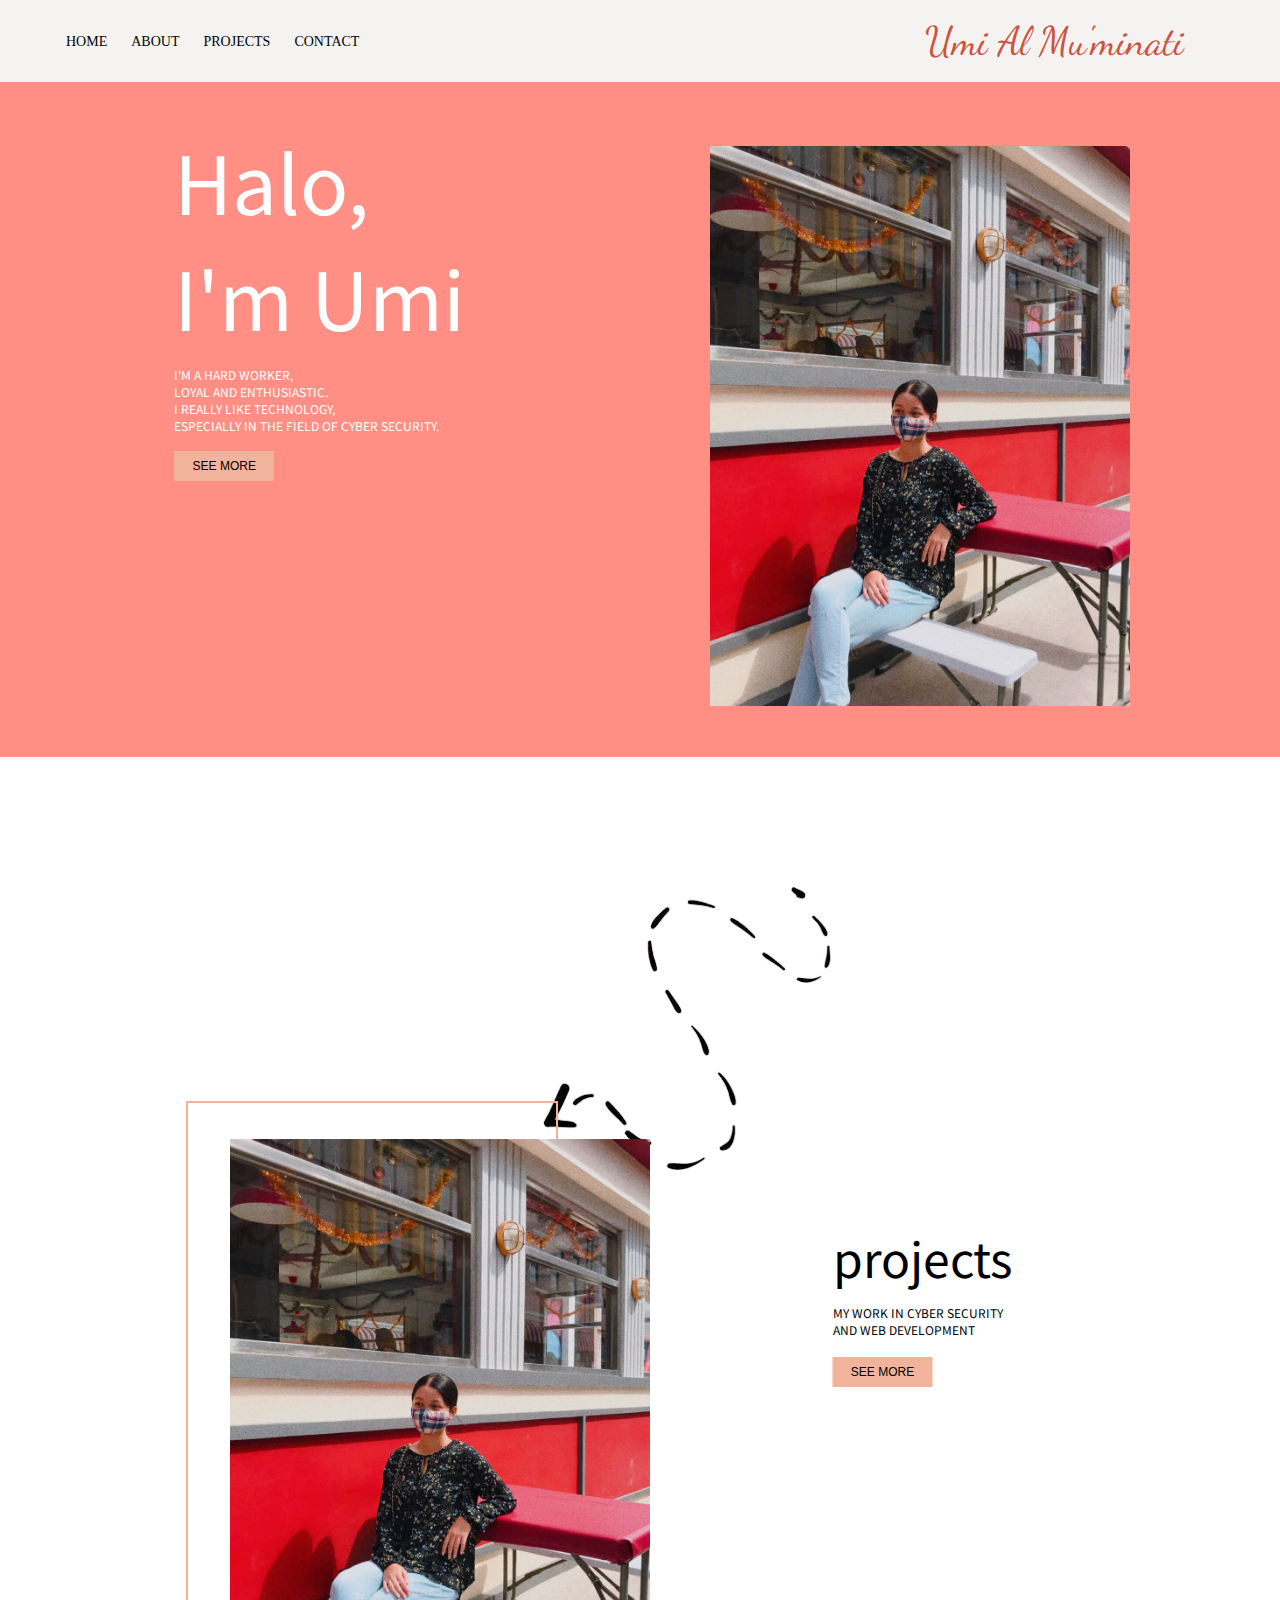
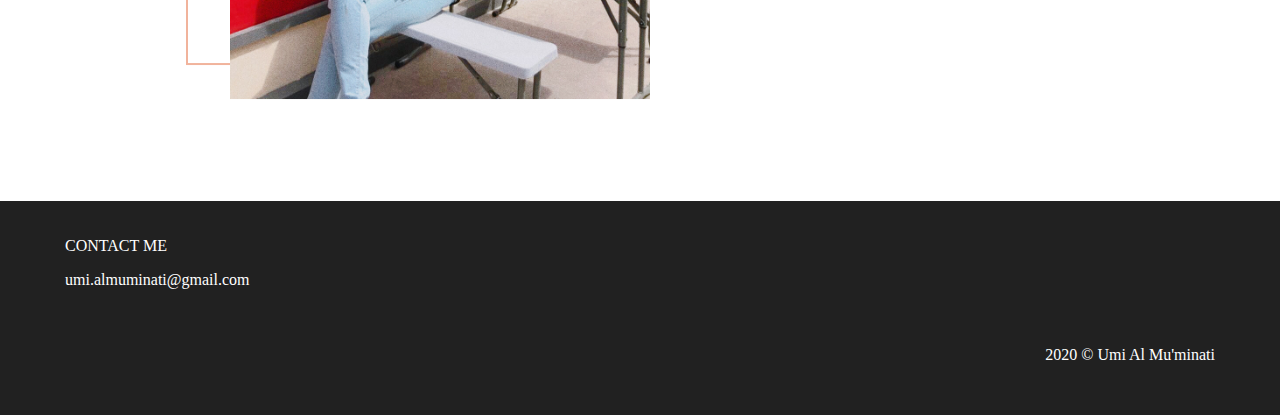
<file: index.html>
<!DOCTYPE html>
<html>
<head>
	<title>HOME | Umi Al</title>
	<link rel="stylesheet" type="text/css" href="asset/styles/style.css">
	<link rel="icon" type="image/jpg" href="asset/images/pinterest/5c62ae509bdf8f915fc8b3859df37cab.jpg">
</head>
<body>
	<header>
		<nav>
			<ul>
				<li><a href="index.html">HOME</a></li>
				<li><a href="about.html">ABOUT</a></li>
				<li><a href="projects.html">PROJECTS</a></li>
				<li><a href="#contact">CONTACT</a></li>
			</ul>
			<div class="my-name">Umi Al Mu'minati</div>
		</nav>
	</header>

	<div class="container-content-one">
		<div class="content-text">
			Halo, <br>
			I'm Umi <br>
			<p>I'M A HARD WORKER, <br>
				LOYAL AND ENTHUSIASTIC. <br>
				I REALLY LIKE TECHNOLOGY, <br>
				ESPECIALLY IN THE FIELD OF CYBER SECURITY.
			</p>
			<a href="about.html"><button class="learn-more-button">SEE MORE</button></a>
		</div>
		<div class="content-image"><img src="asset/images/Lumii_20201127_184112221.jpg"></div>
	</div>

	<div class="container-content-two">
		<div class="arrow"><img src="asset/images/pinterest/408782f8c36de62890b63763022cf1d6__1_-removebg-preview.png"></div>
		<div class="content-image-two"><img src="asset/images/Lumii_20201127_184112221.jpg"></div>

		<div class="content-text-two">
			projects
			<p>
			MY WORK IN CYBER SECURITY <br>
			AND WEB DEVELOPMENT
			</p>
			<a href="projects.html"><button class="learn-more-button-two">SEE MORE</button></a>
		</div>
	</div>

	<footer id="contact">
		<div class="copy-right">2020 &copy Umi Al Mu'minati</div>
		<div class="contact-me">CONTACT ME</div>
		<div class="contact-me">umi.almuminati@gmail.com</div>
	</footer>
</body>
</html>
</file>
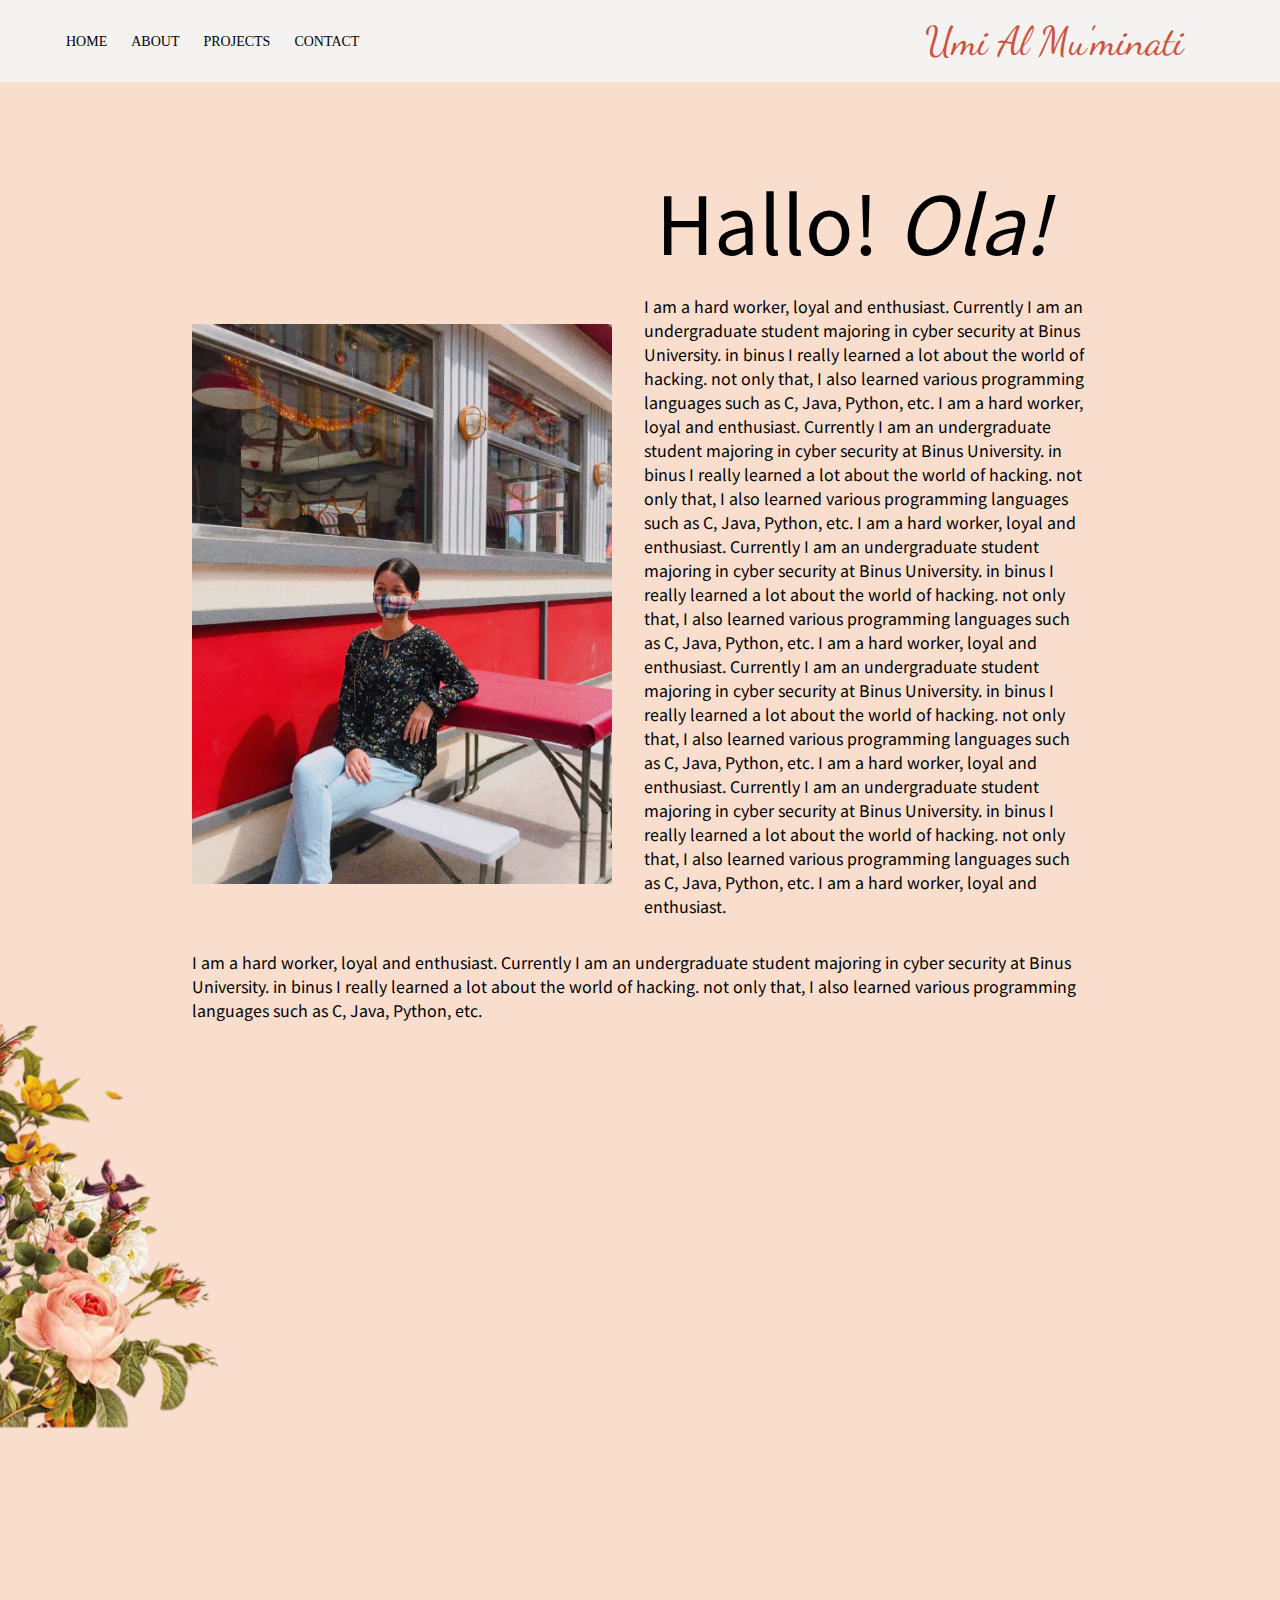
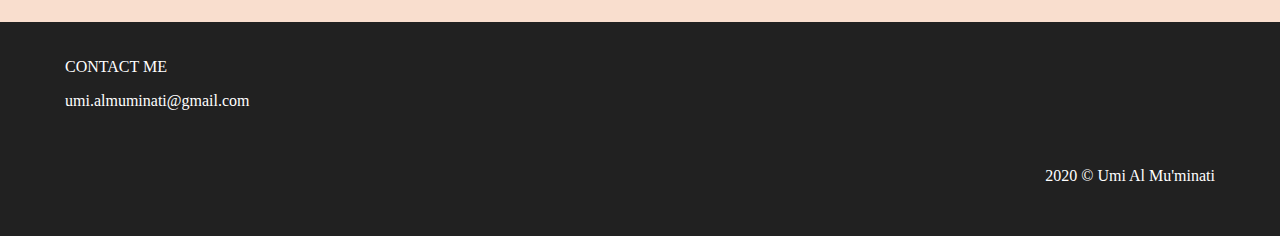
<file: about.html>
<!DOCTYPE html>
<html>
<head>
	<title>ABOUT | Umi Al</title>
	<link rel="stylesheet" type="text/css" href="asset/styles/style.css">
	<link rel="stylesheet" type="text/css" href="asset/styles/about.css">
	<link rel="icon" type="image/jpg" href="asset/images/pinterest/5c62ae509bdf8f915fc8b3859df37cab.jpg">
</head>
<body>
	<header>
		<nav>
			<ul>
				<li><a href="index.html">HOME</a></li>
				<li><a href="about.html">ABOUT</a></li>
				<li><a href="projects.html">PROJECTS</a></li>
				<li><a href="#contact">CONTACT</a></li>
			</ul>
			<div class="my-name">Umi Al Mu'minati</div>
		</nav>
	</header>

	<!-- <div class="content-about-me"> -->
		<div class="content-profile">
			<div class="text1">Hallo! <i>Ola!</i></div>
			<div class="text">
					<div class="image"><img src="asset/images/Lumii_20201127_184112221.jpg"></div>
				<p>
					I am a hard worker, loyal and enthusiast.
 					Currently I am an undergraduate student majoring in cyber security 
 					at Binus University. 
					in binus I really learned a lot about the world of hacking. not only that, I also learned various programming languages ​​such as C, Java, Python, etc.
					I am a hard worker, loyal and enthusiast.
 					Currently I am an undergraduate student majoring in cyber security 
 					at Binus University. 
					in binus I really learned a lot about the world of hacking. not only that, I also learned various programming languages ​​such as C, Java, Python, etc.
					I am a hard worker, loyal and enthusiast.
 					Currently I am an undergraduate student majoring in cyber security 
 					at Binus University. 
					in binus I really learned a lot about the world of hacking. not only that, I also learned various programming languages ​​such as C, Java, Python, etc.
					I am a hard worker, loyal and enthusiast.
 					Currently I am an undergraduate student majoring in cyber security 
 					at Binus University. 
					in binus I really learned a lot about the world of hacking. not only that, I also learned various programming languages ​​such as C, Java, Python, etc.
					I am a hard worker, loyal and enthusiast.
 					Currently I am an undergraduate student majoring in cyber security 
 					at Binus University. 
					in binus I really learned a lot about the world of hacking. not only that, I also learned various programming languages ​​such as C, Java, Python, etc.
					I am a hard worker, loyal and enthusiast. 
				</p>
			</div>
			<div class="text2">
				<p>
 					I am a hard worker, loyal and enthusiast.
 					Currently I am an undergraduate student majoring in cyber security 
 					at Binus University. 
					in binus I really learned a lot about the world of hacking. not only that, I also learned various programming languages ​​such as C, Java, Python, etc. 
				</p>
			</div>

			<img class="image-decor2" src="asset/images/pinterest/ad685f2c7fa1a05a040c54ef4881009c-removebg-preview.png">
		</div>
	<!-- </div> -->

	<footer id="contact">
		<div class="copy-right">2020 &copy Umi Al Mu'minati</div>
		<div class="contact-me">CONTACT ME</div>
		<div class="contact-me">umi.almuminati@gmail.com</div>
	</footer>
</body>
</html>
</file>
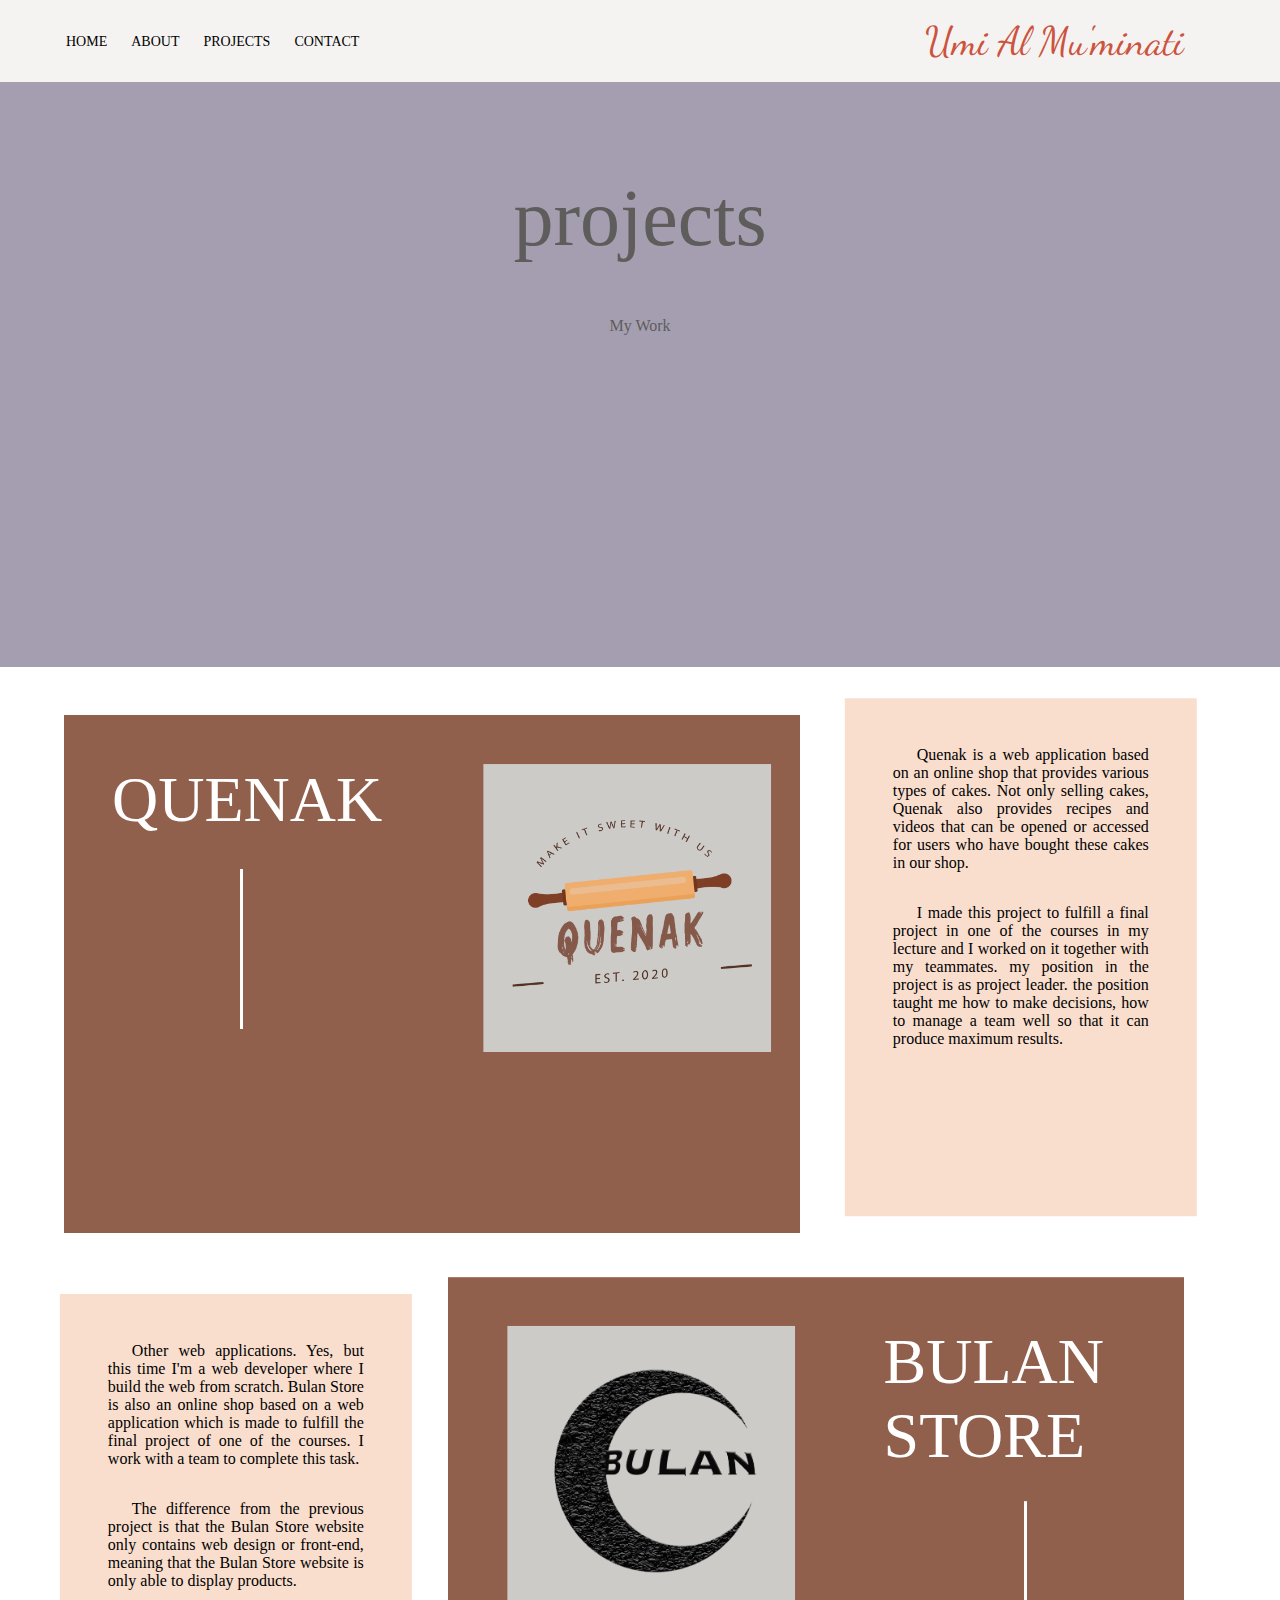
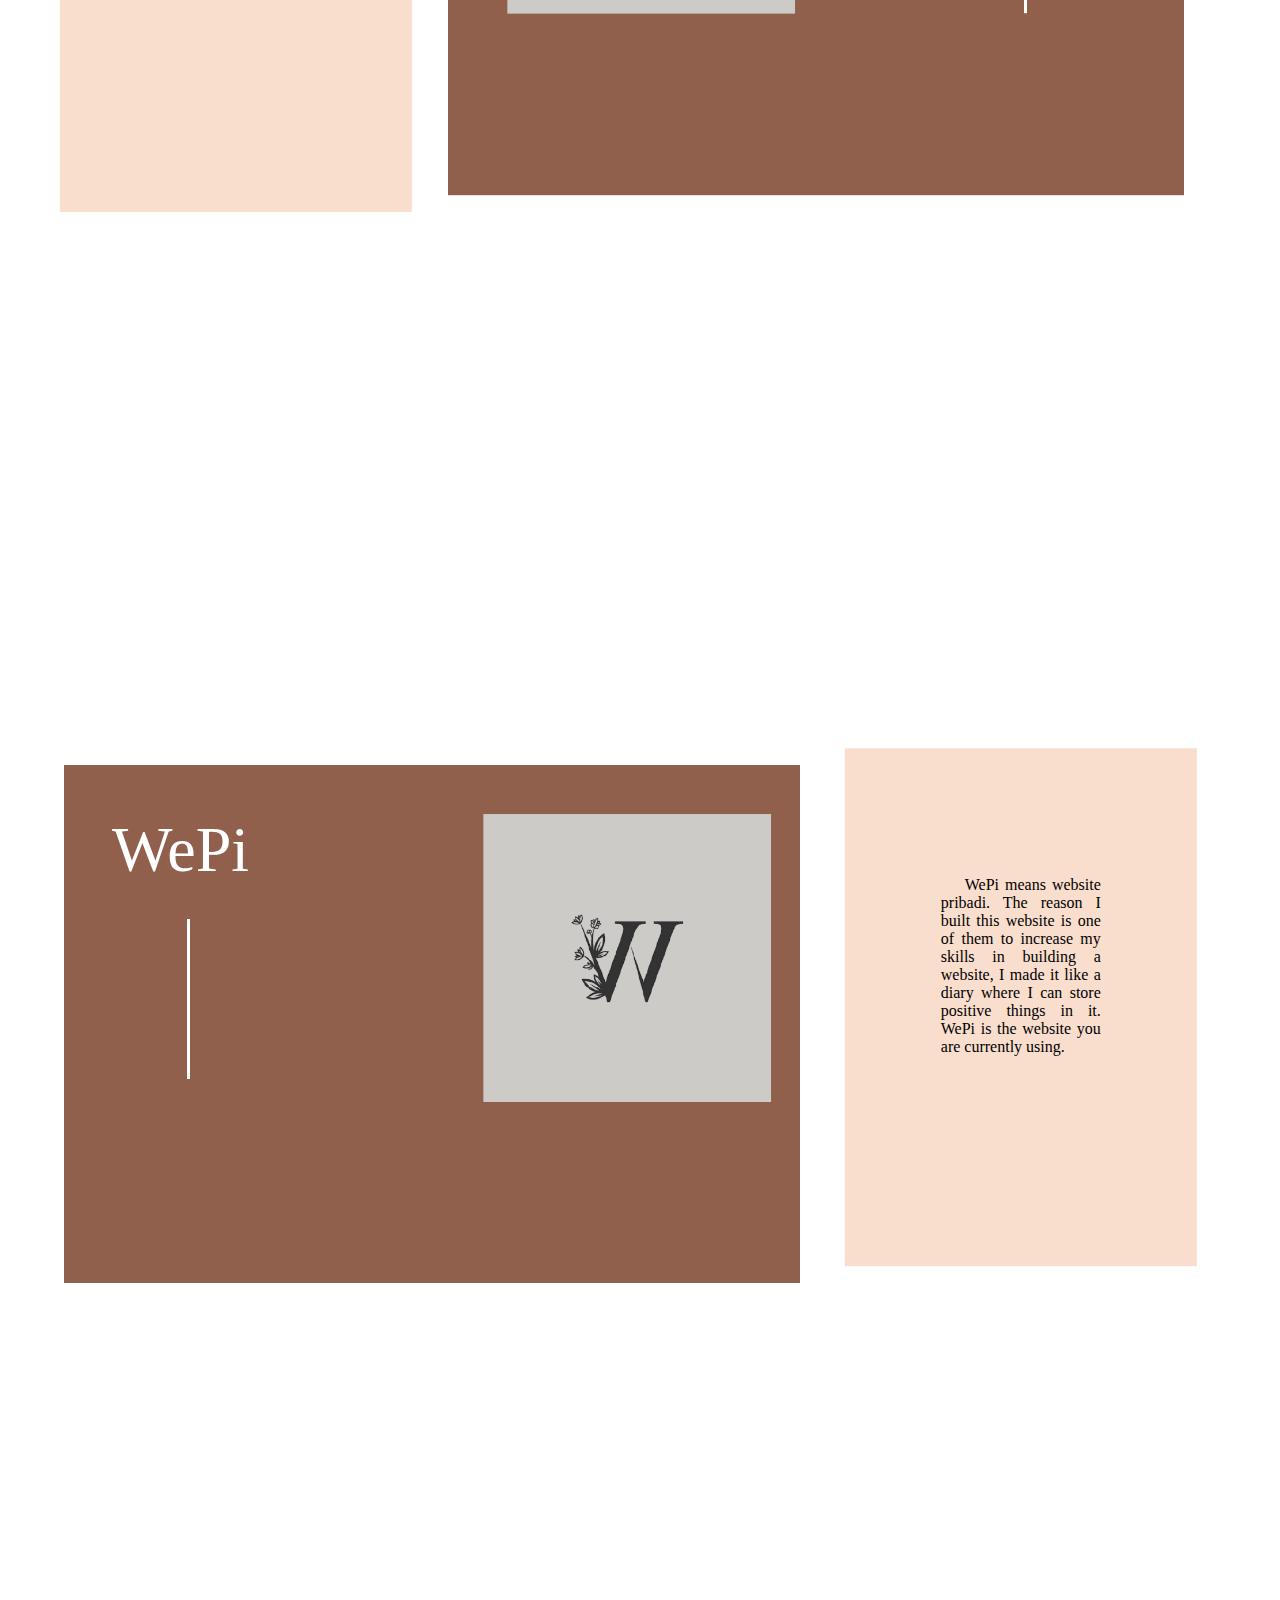
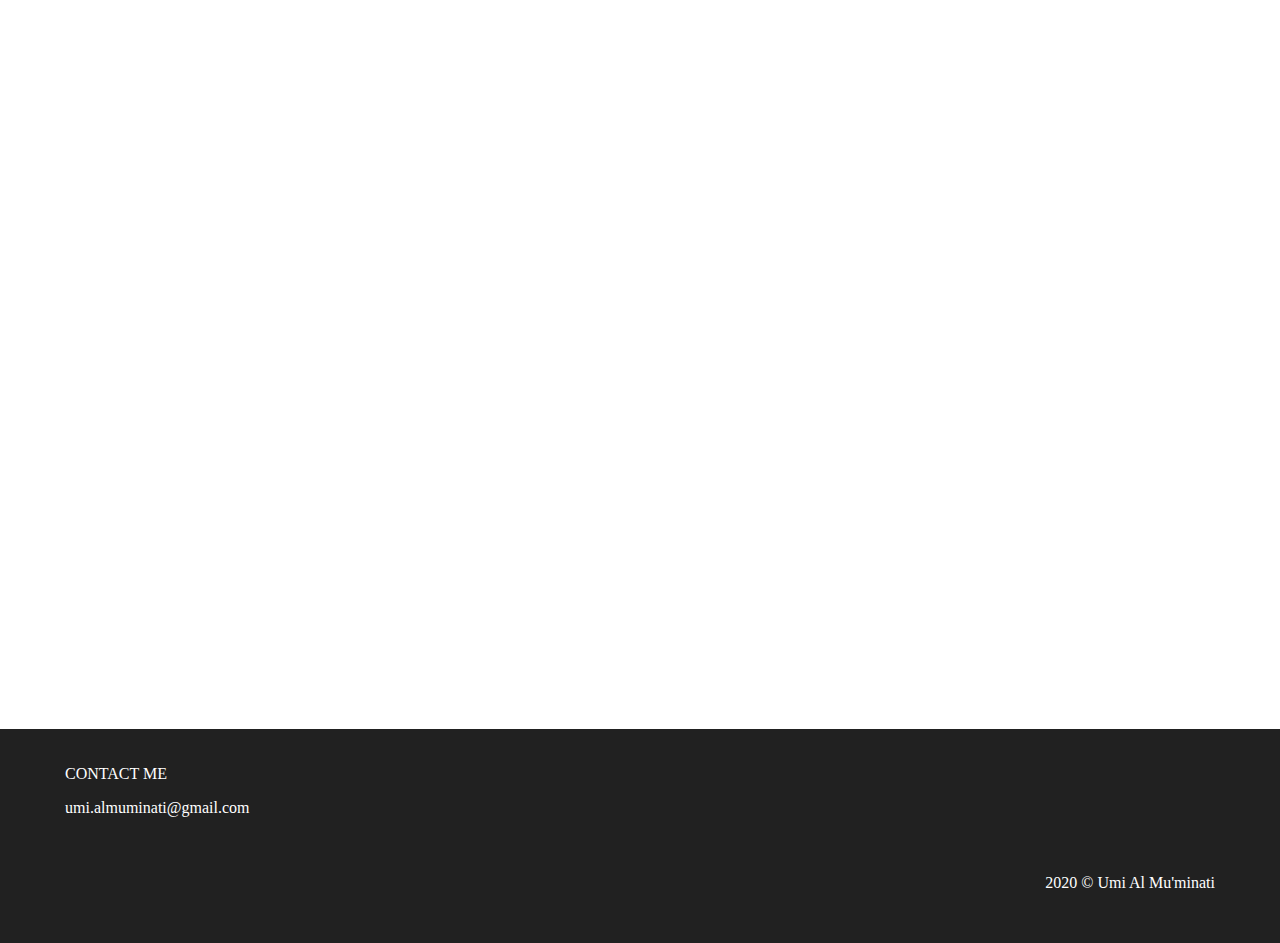
<file: projects.html>
<!DOCTYPE html>
<html>
<head>
	<title>PROJECTS | Umi Al</title>
	<link rel="stylesheet" type="text/css" href="asset/styles/style.css">
	<link rel="stylesheet" type="text/css" href="asset/styles/projects.css">
	<link rel="icon" type="image/jpg" href="asset/images/pinterest/5c62ae509bdf8f915fc8b3859df37cab.jpg">
</head>
<body>
	<header>
		<nav>
			<ul>
				<li><a href="index.html">HOME</a></li>
				<li><a href="about.html">ABOUT</a></li>
				<li><a href="projects.html">PROJECTS</a></li>
				<li><a href="#contact">CONTACT</a></li>
			</ul>
			<div class="my-name">Umi Al Mu'minati</div>
		</nav>
	</header>

	<div class="content-pertama">
		<div class="text-projects">projects</div>
		<div class="my-work">My Work</div>
	</div>

	<div class="main-content">
		<div class="box1">
			<div class="project-name">QUENAK</div>
			<div class="vertical-line"></div>
			<img class="brand-logo" src="asset/images/logofix-01.png">
		</div>
		<div class="box2">
			<p>
				Quenak is a web application based on an online shop that provides various types of cakes. Not only selling cakes, Quenak also provides recipes and videos that can be opened or accessed for users who have bought these cakes in our shop. 
			</p>
			<p>
				I made this project to fulfill a final project in one of the courses in my lecture and I worked on it together with my teammates. my position in the project is as project leader. the position taught me how to make decisions, how to manage a team well so that it can produce maximum results.
			</p>
		</div>

		<div class="box-reverse1">
			<div class="project-name-reverse">BULAN <br> STORE</div>
			<div class="vertical-line-reverse"></div>
			<img class="brand-logo-reverse" src="asset/images/L0G0-BULAN.png">
		</div>
		<div class="box-reverse2">
			<p>
				Other web applications. Yes, but this time I'm a web developer where I build the web from scratch. Bulan Store is also an online shop based on a web application which is made to fulfill the final project of one of the courses. I work with a team to complete this task.
			</p>
			<p>
				The difference from the previous project is that the Bulan Store website only contains web design or front-end, meaning that the Bulan Store website is only able to display products.
			</p>
		</div>

		<div class="box1">
			<div class="project-name">WePi</div>
			<div class="vertical-line-reverse2"></div>
			<img class="brand-logo" src="asset/images/pinterest/5c62ae509bdf8f915fc8b3859df37cab-removebg-preview.png">
		</div>
		<div class="box-reverse3">
			<p>
				WePi means website pribadi. The reason I built this website is one of them to increase my skills in building a website, I made it like a diary where I can store positive things in it.
				WePi is the website you are currently using.
			</p>
		</div>
	</div>

	<footer id="contact">
		<div class="copy-right">2020 &copy Umi Al Mu'minati</div>
		<div class="contact-me">CONTACT ME</div>
		<div class="contact-me">umi.almuminati@gmail.com</div>
	</footer>
</body>
</html>
</file>
<file: asset/styles/style.css>
@import url('https://fonts.googleapis.com/css2?family=Andika+New+Basic&family=Noto+Sans+JP&display=swap');
@import url('https://fonts.googleapis.com/css2?family=Dancing+Script:wght@600&display=swap');

body{
	margin: 0;
	padding: 0;
}

nav{
	background-color: #f5f3f2;
	padding: 1em;
	display: flex;
	justify-content: space-between;
	align-items: center;
}

nav li{
	display: inline;
	list-style-type: none;
	margin: 0 10px;
}

nav a{
	font-size: 14px;
	text-decoration: none;
	color: black;
}

nav a:hover{
	font-weight: bold;
}

.my-name{
	margin-right: 2em;
	font-size: 2.5em;
	font-family: 'Dancing Script';
	color: #CC533E;
}

.container-content-one{
	background-color: #FF8F84;
	height: 75vh;
	width: 100%;
	display: flex;
	justify-content: space-around;
	align-items: flex-start;
}

.image-decor img{
	transform: translate(-0%,20%);
	height: 20em;
}

.content-text{
	color: white;
	font-size: 5em;
	margin-left: 0.4em;
	padding: 40px;
	font-family: 'Noto Sans JP';
}

.content-text p{
	font-size: 12px;
}

.content-text-two{
	float: right;
	font-size: 3em;
	font-family: 'Noto Sans JP';
	transform: translate(-150%,-50%);
}

.content-text-two p{
	font-size: 12px;
}

/*.content-image img{
	border-top-right-radius: 30em;
	border-top-left-radius: 30em; 
}*/

.content-image img,
.content-image-two img{
	height: 35em;
	margin-top: 4em;
	margin-right: 3em;
	/*background-color: #cccbc8;*/
}

.content-image-two{
	border: 2px solid #F1B39C;
	transform: translate(50%,61%);
	width: 23em;
	height: 35em;
}

.content-image-two img{
	transform: translate(10%,-5%);
}

.learn-more-button, .learn-more-button-two{
	font-size: 12px; 
	background-color: #F1B39C;
	transform: translate(-0%,-230%);
	border: none;
	height: 30px;
	width: 100px;
	cursor: pointer;
	color: black;
}

.learn-more-button-two{
	transform: translate(0%,-100%);
}

.arrow img{
	margin-top: 8em;
	float: right;
	margin-right: 20em;
}

footer{
	margin-top: 30em;
	padding: 65px;
	background-color: #212121;
}

.copy-right{
	margin-top: 80px;
	float: right;
	color: white;
}

.contact-me{
	color: white;
	transform: translate(0%,-250%);
	margin: 1em 0;
}
</file>
<file: asset/styles/about.css>
@import url('https://fonts.googleapis.com/css2?family=Andika+New+Basic&family=Noto+Sans+JP&display=swap');

body{
	background-color: #F9DECE;
	height: 100vh;
}

.content-about-me{
	width: 100%;
}

.content-profile{
	padding: 5em;
	height: 100vh;
	width: 70%;
	margin: 0 auto;
}

.text{
	font-family: 'Noto Sans JP';
	display: flex;
	justify-content: space-between;
	align-items: center;
}

.text p{
	margin-left: 2em;
}

.text2{
	font-family: 'Noto Sans JP';
}

.text1{
	font-family: 'Noto Sans JP';
	font-size: 5em; 
	margin-left: 5.8em;
}

.image img{
	height: 35em;
}

.image-decor2{
	transform: translate(-78%,-7.5%);
}
</file>
<file: asset/styles/projects.css>
@import url('https://fonts.googleapis.com/css2?family=Andika+New+Basic&family=Noto+Sans+JP&display=swap');

.content-pertama{
	background-color: #A59EB1;
	height: 65vh;
}

.text-projects{
	font-size: 5em;
	text-align: center;
	transform: translate(0%,100%);
	color: #5e5d5b;
}

.my-work{
	text-align: center;
	transform: translate(0%,800%);
	color: #5e5d5b;
}

.box1, .box-reverse1{
	background-color: #90604C;
	height: 54vh;
	width: 55%;
	padding: 1em;
	margin: 3em 4em;
}

.box-reverse1{
	transform: translate(-0%,-110%);
	float: right;
	margin-right: 6em;
}

.box2, .box-reverse2, .box-reverse3{
	background-color: #F9DECE;
	width: 25%;
	height: 54vh;
	padding: 1em;
	transform: translate(240%, -112.5%);
}

.box-reverse2{
	transform: translate(17%, -97.5%);
}

.box2 p, .box-reverse2 p{
	margin: 2em 2em;
	text-align: justify;
	text-indent: 1.5em;
}

.box-reverse3 p{
	margin: 7em 5em;
	text-align: justify;
	text-indent: 1.5em;
}

.brand-logo, .brand-logo-reverse{
	width: 18em;
	background-color: #cccbc8;
	transform: translate(140%,-92%);
}

.brand-logo-reverse{
	transform: translate(15%, -172%);
}

.project-name, .project-name-reverse{
	color: white;
	font-size: 4em;
	margin: 0.5em 0.5em;
}

.project-name-reverse{
	float: right;
	margin: 0.5em 1em;
}

.vertical-line{
	border-left: 3px solid white;
	height: 10em;
	margin: 0em 10em;
}

.vertical-line-reverse{
	border-left: 3px solid white;
	height: 7em;
	margin: 13em 35em;
}

.vertical-line-reverse2{
	border-left: 3px solid white;
	height: 10em;
	margin: 0em 6.7em;
}
</file>
